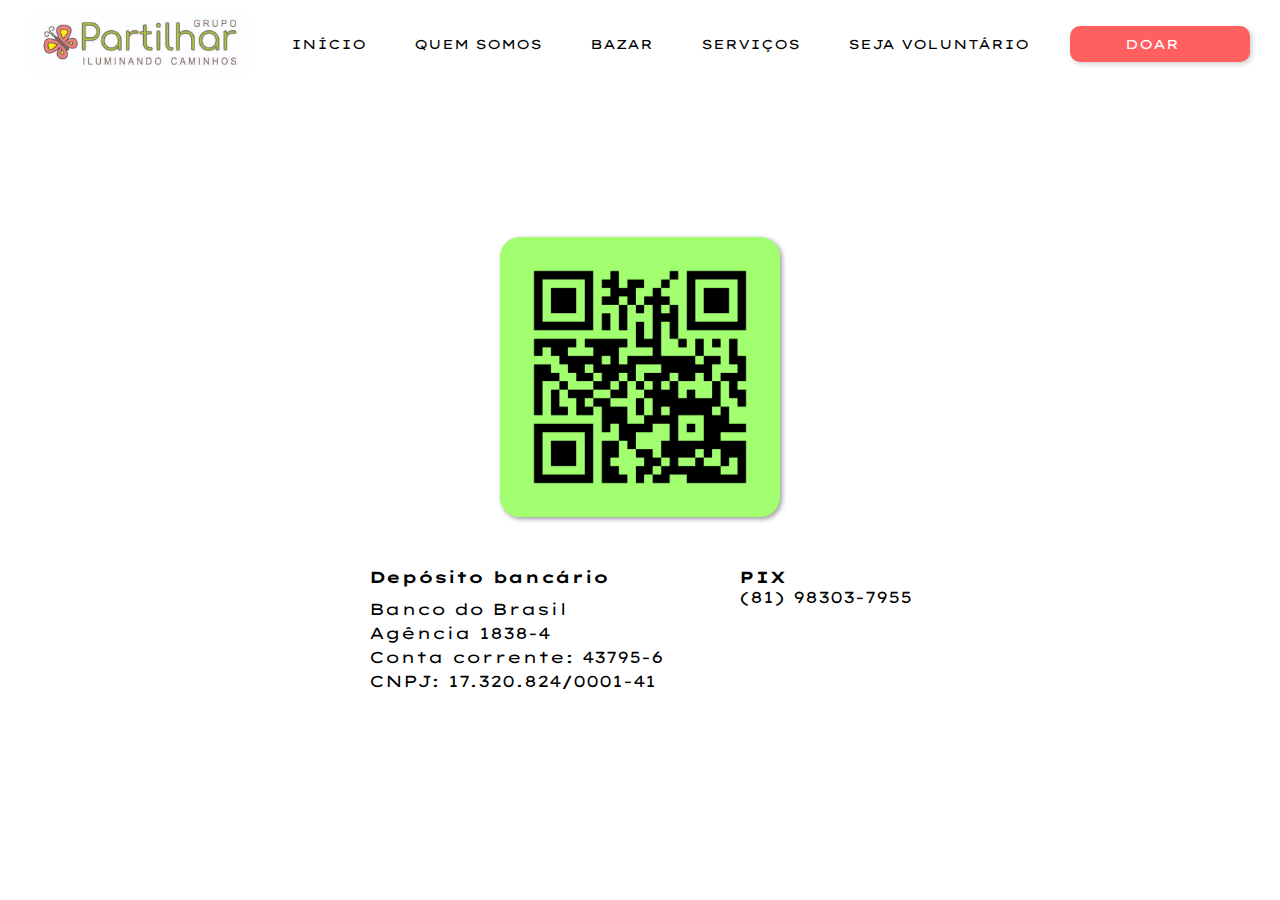
<file: doar/doar.html>
<!DOCTYPE html>
<html lang="pt-br">
<head>
    <meta charset="UTF-8">
    <meta name="viewport" content="width=device-width, initial-scale=1.0">
    <link rel="stylesheet" href="https://cdnjs.cloudflare.com/ajax/libs/font-awesome/6.6.0/css/all.min.css" integrity="sha512-Kc323vGBEqzTmouAECnVceyQqyqdsSiqLQISBL29aUW4U/M7pSPA/gEUZQqv1cwx4OnYxTxve5UMg5GT6L4JJg==" crossorigin="anonymous" referrerpolicy="no-referrer" />
    <link rel="stylesheet" href="doar.css">
    <title>Partilhar - Doar</title>
</head>
<body>
    <header>
        <div class="header-conteiner">

            <div>
                <img src="./imgs/LOGOMARCA p.jpg" alt="">
            </div>

            <nav>
                <ul>
                    <li>
                        <a href="../index.html">INÍCIO</a>
                    </li>
                    <li>
                       <a href="../quem-somos/quem-somos.html">QUEM SOMOS</a>
                    </li>
                    <li>
                        <a href="../bazar/bazar.html">BAZAR</a>
                    </li>
                    <li>
                        <a href="../servicos/servicos.html">SERVIÇOS</a>
                    </li>
                    <li>
                        <a href="../sejavoluntario/sejavoluntario.html">SEJA VOLUNTÁRIO</a>
                    </li>
                </ul>
            </nav>

            <a href="" class="bt-header">DOAR <i class="fa-solid fa-hand-holding-heart" style="color: #ffffff;"></i></a>


        </div>

    </header>

    <main>

        <div class="qrcode">
            <img src="./imgs/R.png" alt="">
        </div>

        <div class="chavespix">

            <div class="dadosbancarios">
                <p>
                    <i class="fa-solid fa-building-columns"></i> Depósito bancário
                </p>
        
                <span>
                    Banco do Brasil <br>
                    Agência 1838-4 <br>
                    Conta corrente: 43795-6 <br>
                    CNPJ: 17.320.824/0001-41 
                </span>
            

            </div>

            <div class="pix">
                <p>
                    <i class="fa-brands fa-pix"></i>     PIX 
                </p>

                <span>
                    (81) 98303-7955
                </span>
            </div>


        </div>

    </main>
</file>
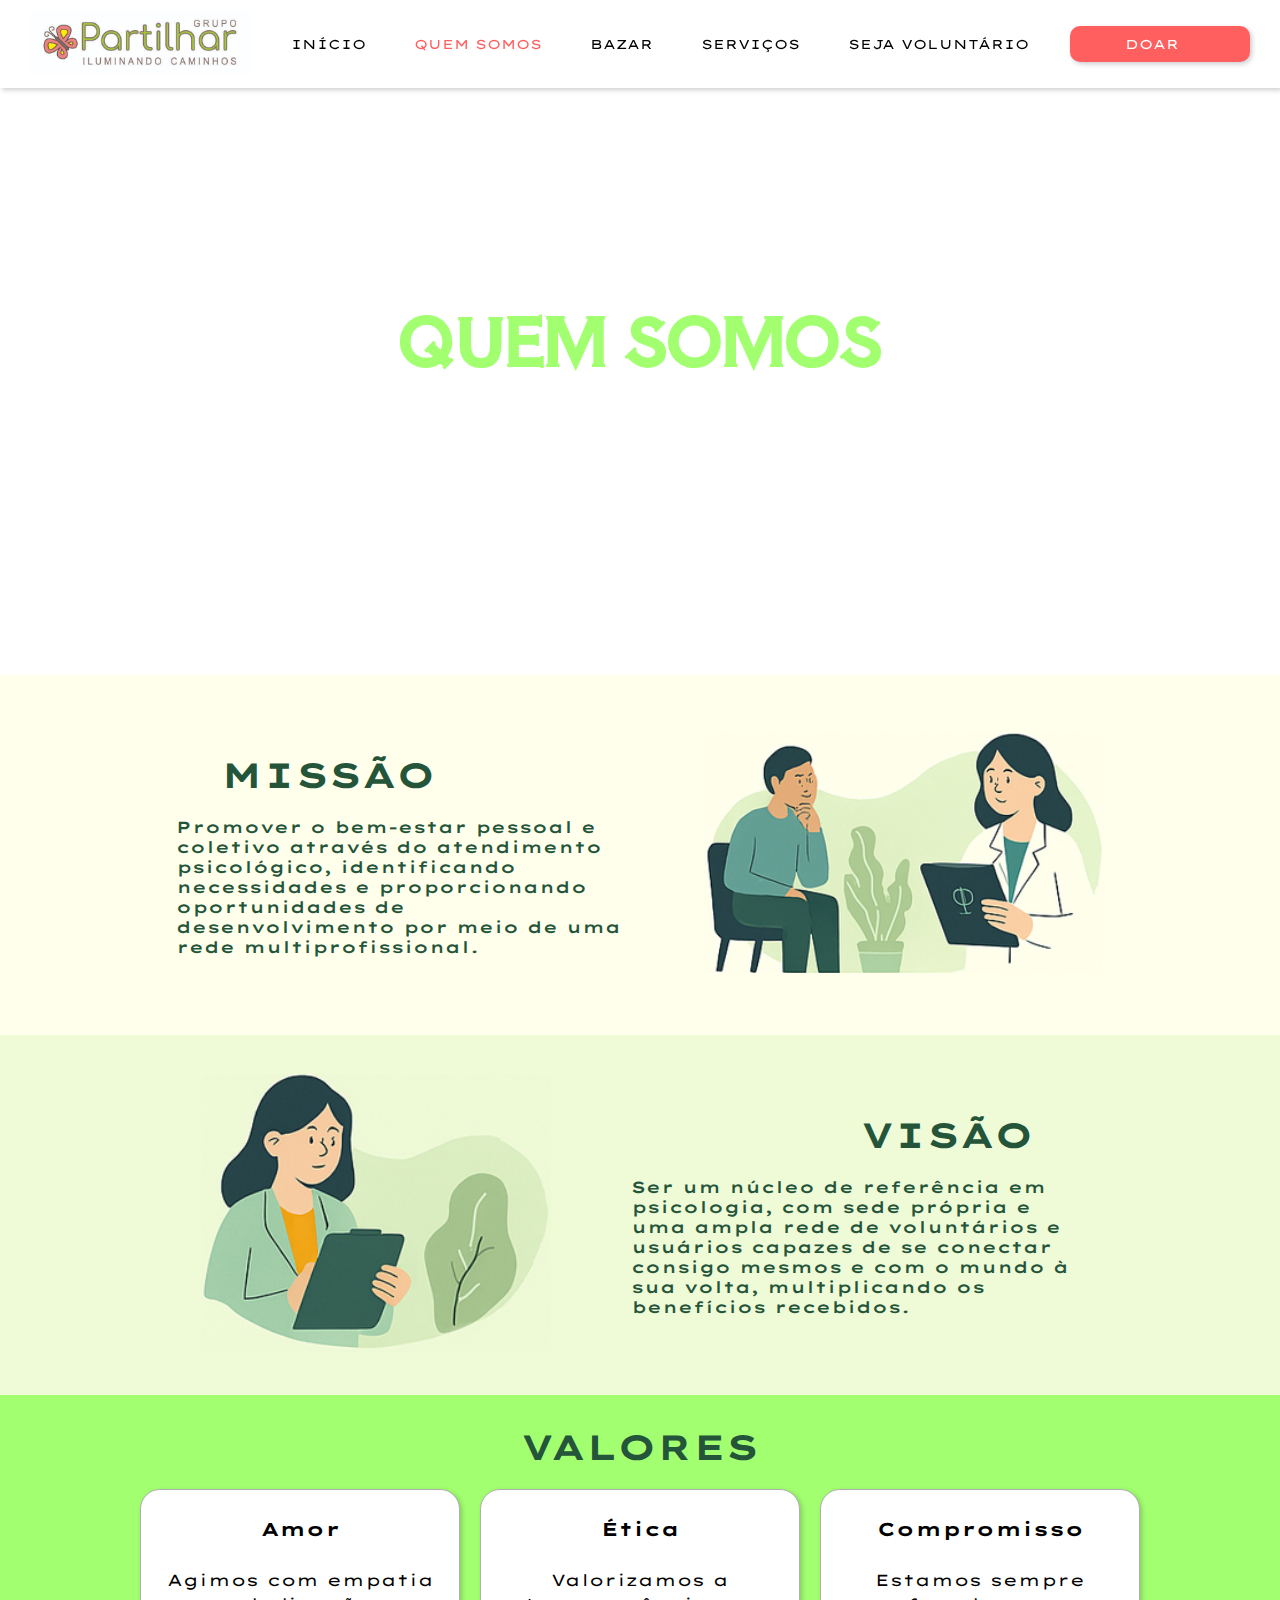
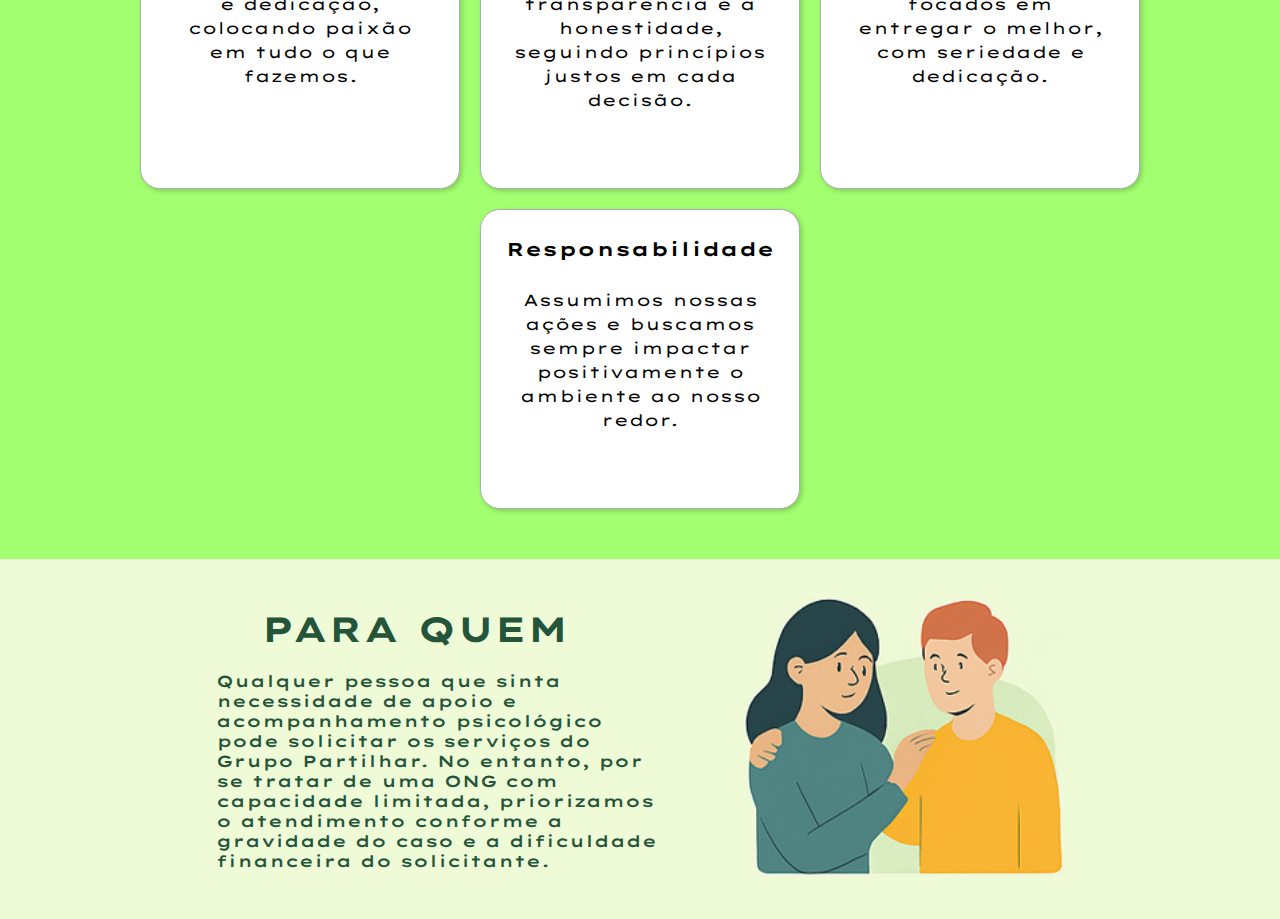
<file: quem-somos/quem-somos.html>
<!DOCTYPE html>
<html lang="pt-br">
<head>
    <meta charset="UTF-8">
    <meta name="viewport" content="width=device-width, initial-scale=1.0">
    <link rel="stylesheet" href="https://cdnjs.cloudflare.com/ajax/libs/font-awesome/6.6.0/css/all.min.css" integrity="sha512-Kc323vGBEqzTmouAECnVceyQqyqdsSiqLQISBL29aUW4U/M7pSPA/gEUZQqv1cwx4OnYxTxve5UMg5GT6L4JJg==" crossorigin="anonymous" referrerpolicy="no-referrer" />
    <link rel="stylesheet" href="quem-somos.css">
    <title>Partilhar - Quem somos</title>
</head>
<body>
    <header>
        <div class="header-conteiner">

            <div>
                <img src="./imgs/LOGOMARCA p.jpg" alt="">
            </div>

            <nav>
                <ul>
                    <li>
                        <a href="../index.html">INÍCIO</a>
                    </li>
                    <li>
                       <a href=""><span class="cor-destaque-nav">QUEM SOMOS</span></a>
                    </li>
                    <li>
                        <a href="../bazar/bazar.html">BAZAR</a>
                    </li>
                    <li>
                        <a href="../servicos/servicos.html">SERVIÇOS</a>
                    </li>
                    <li>
                        <a href="../sejavoluntario/sejavoluntario.html">SEJA VOLUNTÁRIO</a>
                    </li>
                </ul>
            </nav>

            <a href="" class="bt-header">DOAR <i class="fa-solid fa-hand-holding-heart" style="color: #ffffff;"></i></a>


        </div>
        </header>

        <section class="quemsomos-inicio">
            <h3>
                QUEM SOMOS
            </h3>
        </section>

        <main>
            <section class="missao">
                <div class="missao-texto">
                    <h3>
                        MISSÃO
                    </h3>
                    <p>
                        Promover o bem-estar pessoal e coletivo através do atendimento psicológico, 
                        identificando necessidades e proporcionando oportunidades de desenvolvimento 
                        por meio de uma rede multiprofissional.
                    </p>
                </div>
                <div class="missao-img">
                    <img src="./imgs/img-missao.png" alt="">
                </div>
            </section>

            <section class="visao">
                <div class="visao-img">
                    <img src="./imgs/img-visao.png" alt="">
                </div>
                <div class="visao-texto">
                    <h3>
                        VISÃO
                    </h3>
                    <p>
                        Ser um núcleo de referência em psicologia, com sede própria e uma ampla rede 
                        de voluntários e usuários capazes de se conectar consigo mesmos e com o mundo 
                        à sua volta, multiplicando os benefícios recebidos.
                    </p>
                </div>

            </section>

            
            <section class="valores">
                <h3 class="titulo-valores">
                    VALORES
                 </h3>
                <div class="valores-conteiner">

                    <div class="valoresCard">


                        <div class="valor-texto">
                            <i class="fa-solid fa-heart"></i>
                            <h3>
                                Amor
                            </h3>

                            <p>
                                Agimos com empatia e dedicação, colocando 
                                paixão em tudo o que fazemos.
                            </p>

                        </div>
                    </div>

                    
                    <div class="valoresCard">


                        <div class="valor-texto">
                            <i class="fa-solid fa-hand-holding-heart"></i>
                            <h3>
                                Ética
                            </h3>

                            <p>
                                Valorizamos a transparência e a honestidade, 
                                seguindo princípios justos em cada decisão.
                            </p>

                        </div>
                    </div>

                    <div class="valoresCard">


                        <div class="valor-texto">
                            <i class="fa-solid fa-handshake"></i>
                            <h3>
                                Compromisso
                            </h3>

                            <p>
                                Estamos sempre focados em entregar o melhor, 
                                com seriedade e dedicação.
                            </p>

                        </div>
                    </div>

                    <div class="valoresCard">


                        <div class="valor-texto">
                            <i class="fa-solid fa-users"></i>
                            <h3>
                                Responsabilidade
                            </h3>

                            <p>
                                Assumimos nossas ações e buscamos 
                                sempre impactar positivamente o ambiente 
                                ao nosso redor.
                            </p>

                        </div>
                    </div>


                </div>

            </section>

            <section class="paraquem">
                <div class="paraquem-texto">
                    <h3>
                        PARA QUEM
                    </h3>
                    <p>
                        Qualquer pessoa que sinta necessidade de apoio e acompanhamento 
                        psicológico pode solicitar os serviços do Grupo Partilhar. 
                        No entanto, por se tratar de uma ONG com capacidade 
                        limitada, priorizamos o atendimento conforme a gravidade do caso 
                        e a dificuldade financeira do solicitante.
                    </p>
                </div>
                <div class="paraquem-img">
                    <img src="./imgs/paraquem-img.png" alt="">
                </div>
            </section>


        </main>
</file>
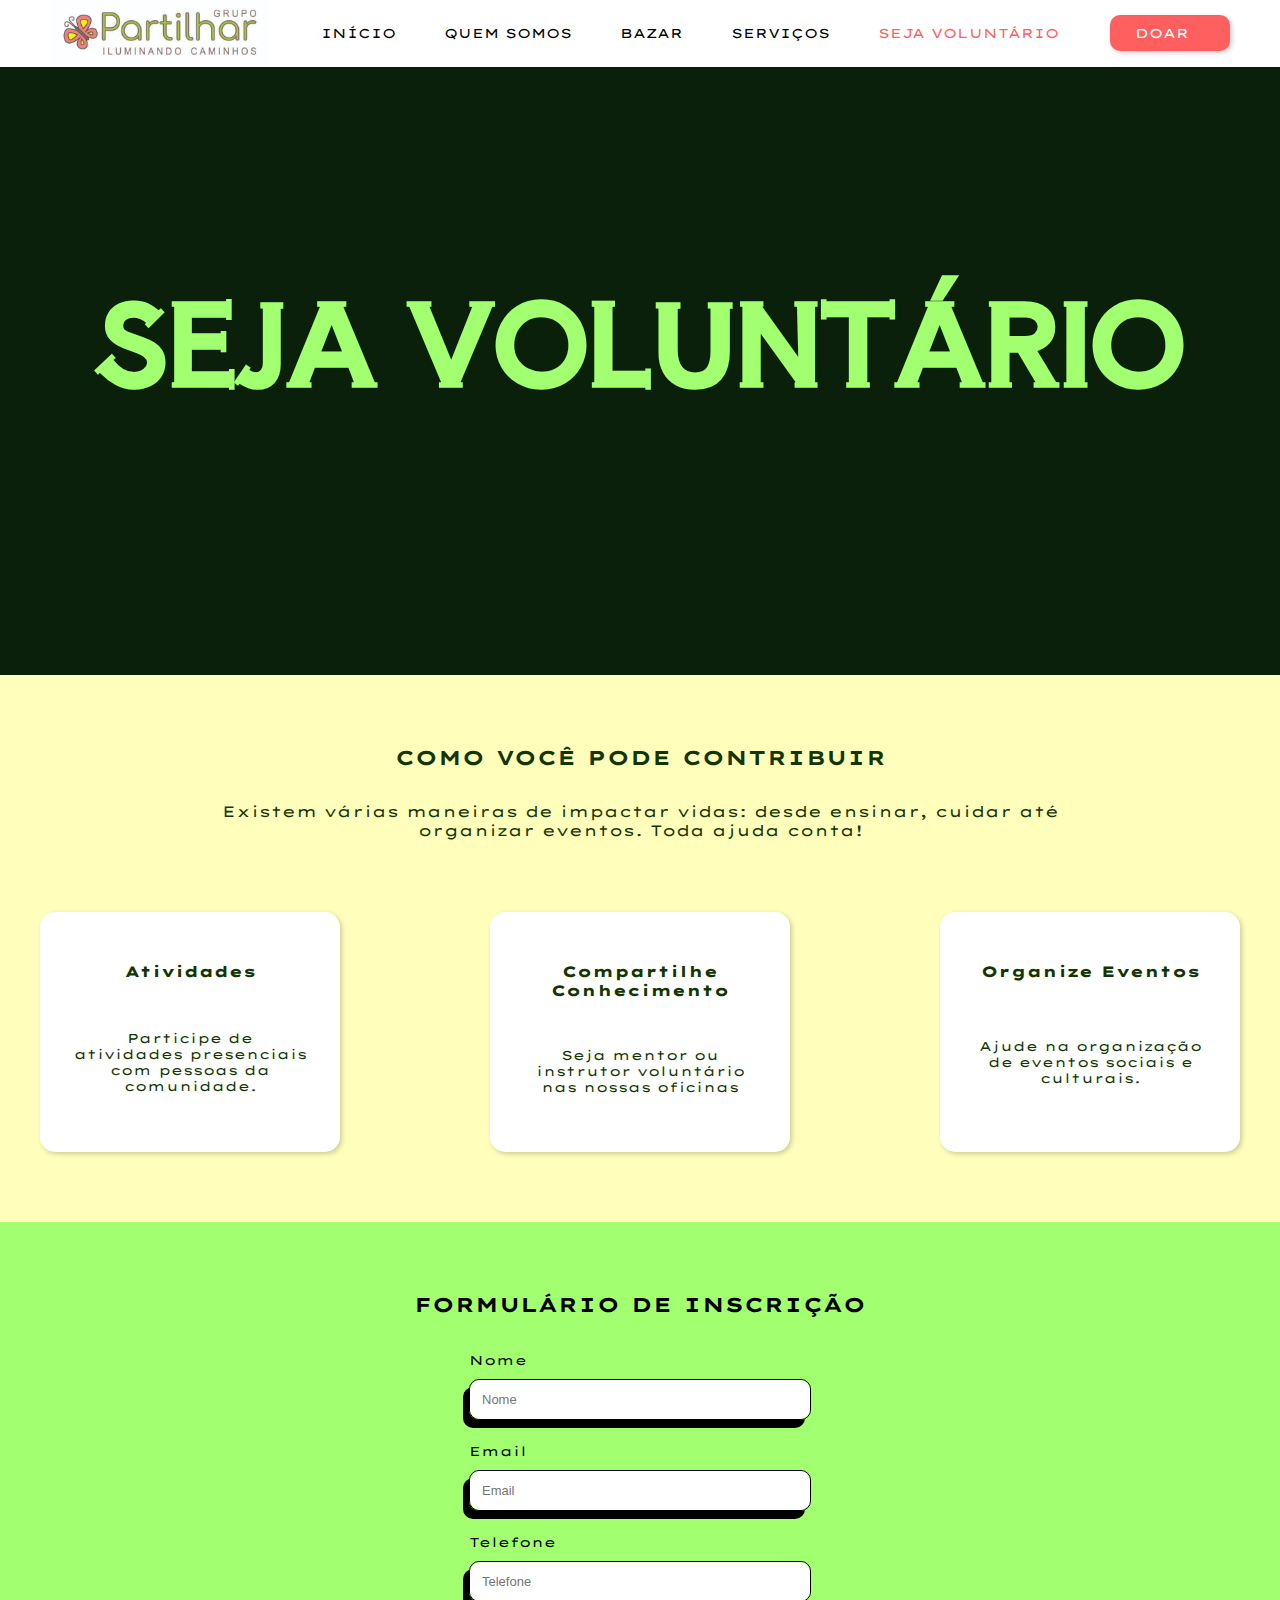
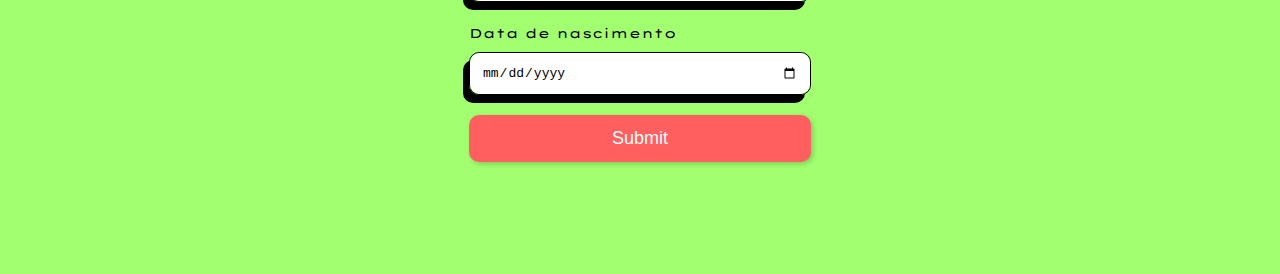
<file: sejavoluntario/sejavoluntario.html>
<!DOCTYPE html>
<html lang="pt-br">
<head>
    <meta charset="UTF-8">
    <meta name="viewport" content="width=device-width, initial-scale=1.0">
    <link rel="stylesheet" href="https://cdnjs.cloudflare.com/ajax/libs/font-awesome/6.6.0/css/all.min.css" integrity="sha512-Kc323vGBEqzTmouAECnVceyQqyqdsSiqLQISBL29aUW4U/M7pSPA/gEUZQqv1cwx4OnYxTxve5UMg5GT6L4JJg==" crossorigin="anonymous" referrerpolicy="no-referrer" />
    <link rel="stylesheet" href="sejavoluntario.css">
    <title>Partilhar - Seja Voluntário</title>
</head>
<body>
    <header>
        <div class="header-conteiner">

            <div>
                <img src="./imgs/LOGOMARCA p.jpg" alt="">
            </div>

            <nav>
                <ul>
                    <li>
                        <a href="../index.html">INÍCIO</a>
                    </li>
                    <li>
                       <a href="../quem-somos/quem-somos.html">QUEM SOMOS</a>
                    </li>
                    <li>
                        <a href="../bazar/bazar.html">BAZAR</a>
                    </li>
                    <li>
                        <a href="../servicos/servicos.html">SERVIÇOS</a>
                    </li>
                    <li>
                        <a href=""><span class="cor-destaque-nav">SEJA VOLUNTÁRIO</span></a>
                    </li>
                </ul>
            </nav>

            <a href="" class="bt-header">DOAR <i class="fa-solid fa-hand-holding-heart" style="color: #ffffff;"></i></a>


        </div>
    </header>


    <section class="inicio-sejav">
        <h1>
            SEJA VOLUNTÁRIO	
        </h1>
    </section>

    <main>
        <div class="comocontribuir">

            <h3>
                COMO VOCÊ PODE CONTRIBUIR
            </h3>

            <p class="texto-contribuir">
                Existem várias maneiras de impactar vidas: desde ensinar, cuidar até organizar eventos. Toda ajuda conta!
            </p>


            <div class="contribuicoes">


                <div class="card-contribuir">
                    <i class="fas fa-hands-helping"></i>
                    <h4>
                        Atividades
                    </h4>

                    <p>
                        Participe de atividades presenciais com pessoas da comunidade.
                    </p>

                </div>

                <div class="card-contribuir">
                    <i class="fas fa-lightbulb"></i>
                    <h4>
                        Compartilhe Conhecimento
                    </h4>

                    <p>
                        Seja mentor ou instrutor voluntário nas nossas oficinas
                    </p>

                </div>

                <div class="card-contribuir">
                    <i class="fas fa-users"></i>
                    <h4>
                        Organize Eventos
                    </h4>

                    <p>
                        Ajude na organização de eventos sociais e culturais.
                    </p>

                </div>

            </div>

        </div>
    </main>


    <section>

        <div class="form-voluntario">
            <h3>
                FORMULÁRIO DE INSCRIÇÃO
            </h3>

            <form action="" id="form">

                <label for="nome">Nome</label>
                <div class="nome-form-voluntario">
                    <input type="text"  name="nome" id="nome" placeholder="Nome" required >
                </div>

                
                <label for="email">Email</label>
                <div class="nome-form-voluntario">
                    <input type="text" name="email" id="email" placeholder="Email" required >

                </div>

                <label for="telefone">Telefone</label>
                <div class="nome-form-voluntario">
                    <input type="number" name="telefone" id="telefone" placeholder="Telefone" required >
                </div>

                <label for="dnascimento">Data de nascimento</label>
                <div class="nome-form-voluntario">
                    <input type="date" name="dnascimento" id="nascimento" required >
                </div>

                <input type="submit">


            </form>
            <p id="resultado" style="margin-top: 10px;"></p>
        </div>

    </section>

    <script src="form.js"></script>
</body>
</html>
</file>
<file: doar/doar.css>
@import url('https://fonts.googleapis.com/css2?family=Aoboshi+One&family=Inter:ital,opsz,wght@0,14..32,100..900;1,14..32,100..900&family=Lexend+Zetta:wght@100..900&family=Lexend:wght@100..900&family=Poppins:ital,wght@0,100;0,200;0,300;0,400;0,500;0,600;0,700;0,800;0,900;1,100;1,200;1,300;1,400;1,500;1,600;1,700;1,800;1,900&display=swap');
*{
    margin: 0;
    padding: 0;
    box-sizing: border-box;
    
}

a{
    text-decoration: none;
    color: black;
}

.cor-destaque-nav{
    color: #FF5F5F;
}

body{
    font-family: "Lexend Zetta", sans-serif;
}

header{
    width: 100%;
    position: fixed;
    z-index: 9999;
    background-color: #fff;
}

.header-conteiner{
    display: flex;
    align-items: center;
    justify-content: space-around;
    padding: 10px;

    & img{
        width: 220px;
    }
}

nav ul{
    display: flex;
    gap: 3rem;
    & li{
        list-style: none;

        font-size: 13px;

        & a{
            transition: 0.3s ease;
        }

        & a:hover{
            border-bottom: 3px solid #FF5F5F;
        }
    }
}

.bt-header{
    background-color: #FF5F5F;
    padding: 10px;
    width: 180px;
    text-align: center;
    color: #fff;
    cursor: pointer;
    border-radius: 10px;
    box-shadow: 2px 2px 5px rgba(0, 0, 0, 0.2);
    font-size: 13px;
    transition: background-color 0.3s ease-in-out;

    & i{
        margin-left: 15px;
    }
}

.bt-header:hover{
    background-color: #fa4747;
}

main{
    height: 100vh;
    display: flex;
    align-items: center;
    justify-content: center;
    flex-direction: column;


    & .qrcode{
        width: 280px;
        height: 280px;
        background-color: #A2FF70;
        border-radius: 20px;
        box-shadow: 2px 2px 5px rgba(0, 0, 0, 0.4);
        margin: 50px 0;
        text-align: center;

        & img{
            width: 280px;
        }

    }
}

.chavespix{
    display: flex;
    width:70%;
    gap: 20px;
    justify-content: center;
}   


.dadosbancarios{
    width: 350px;

    & p{
        margin-bottom: 10px;
        font-weight: bold;
    }

    & span{
        line-height: 1.5;
    }

}

.pix{
    & p{
        font-weight: bold;
        margin-bottom: 10px;
    }
}
</file>
<file: quem-somos/quem-somos.css>
@import url('https://fonts.googleapis.com/css2?family=Aoboshi+One&family=Inter:ital,opsz,wght@0,14..32,100..900;1,14..32,100..900&family=Lexend+Zetta:wght@100..900&family=Lexend:wght@100..900&family=Poppins:ital,wght@0,100;0,200;0,300;0,400;0,500;0,600;0,700;0,800;0,900;1,100;1,200;1,300;1,400;1,500;1,600;1,700;1,800;1,900&display=swap');
*{
    margin: 0;
    padding: 0;
    box-sizing: border-box;
    
}

a{
    text-decoration: none;
    color: black;
}

.cor-destaque-nav{
    color: #FF5F5F;
}

body{
    font-family: "Lexend Zetta", sans-serif;
}

header{
    width: 100%;
    position: fixed;
    z-index: 9999;
    background-color: #fff;
    box-shadow: 2px 2px 5px rgba(0, 0, 0, 0.2);
}

.header-conteiner{
    display: flex;
    align-items: center;
    justify-content: space-around;
    padding: 10px;

    & img{
        width: 220px;
    }
}

nav ul{
    display: flex;
    gap: 3rem;
    & li{
        list-style: none;

        font-size: 13px;

        & a{
            transition: 0.3s ease;
        }

        & a:hover{
            border-bottom: 3px solid #FF5F5F;
        }
    }
}

.bt-header{
    background-color: #FF5F5F;
    padding: 10px;
    width: 180px;
    text-align: center;
    color: #fff;
    cursor: pointer;
    border-radius: 10px;
    box-shadow: 2px 2px 5px rgba(0, 0, 0, 0.2);
    font-size: 13px;
    transition: background-color 0.3s ease-in-out;

    & i{
        margin-left: 15px;
    }
}

.bt-header:hover{
    background-color: #fa4747;
}

.quemsomos-inicio{
    background-image: url(https://partilhar.org.br/wp-content/uploads/2017/06/capa-1-como-ajudar-2.jpg);
    background-position: center;
    background-size: cover;
    min-height: 75vh;
    display: flex;
    justify-content: center;
    align-items: center;
    font-size: 55px;
    font-family: "Aoboshi One", serif;
    color: #A2FF70;
}

main{
    display: flex;
    flex-direction: column;
    align-items: center;
}

.missao{
    min-height: 40vh;
    display: flex;
    background-color: #ffffec;
    align-items: center;
    justify-content: center;
    gap: 5rem;

    & .missao-texto{
        display: flex;
        flex-direction: column;
        width: 35%;
        color: #24553a;
        h3{
            font-size: 35px;
            margin-bottom: 20px;
            font-weight: bold;
            margin-left: 10%;
        }

        & p{
            font-weight: 600;
        }

    }

    & .missao-img{
        & img{
            width: 400px;
        }
    }

}
.visao{
    min-height: 40vh;
    display: flex;
    background-color: #effad7;
    align-items: center;
    justify-content: center;
    gap: 5rem;

    & .visao-texto{
        display: flex;
        flex-direction: column;
        width: 35%;
        color: #24553a;
        h3{
            font-size: 35px;
            margin-bottom: 20px;
            font-weight: bold;
            text-align: end;
            margin-right: 10%;
        }

        & p{
            font-weight: 600;
        }

    }

    & .visao-img{
        & img{
            width: 350px;
        }
    }

}

.valores{
    background-color: #A2FF70;
    width: 100%;
    text-align: center;
    padding: 30px;

    & .titulo-valores{
        color: #24553a;
        font-size: 35px;
        font-weight: bold;
    }

}

.valores-conteiner{
    display: flex;
    background-color: #A2FF70;
    min-height: 45vh;
    align-items: center;
    justify-content: center;
    gap: 20px;
    width: 100%;
    padding: 20px;
    flex-wrap: wrap; 
}

.valoresCard{
    background-color: #fff;
    width: 320px;
    height: 300px;
    padding: 25px;
    text-align: center;
    line-height: 1.5;
    border-radius: 20px;
    box-shadow: 2px 2px 5px rgba(0, 0, 0, 0.2);
    border: 1px solid #afafaf;
    transition: transform 0.3s ease, box-shadow 0.3s ease;
    cursor: pointer;

    &:hover {
        transform: translateY(-5px);
        box-shadow: 4px 8px 15px rgba(0, 0, 0, 0.2);
    }

    & h3{
        margin-bottom: 25px;
    }

    & i{
        font-size: 30px;
        margin-bottom: 20px;
    }

}

.paraquem{
    min-height: 40vh;
    display: flex;
    background-color: #effad7;
    align-items: center;
    justify-content: center;
    gap: 5rem;

    & .paraquem-texto{
        display: flex;
        flex-direction: column;
        width: 35%;
        color: #24553a;
        h3{
            font-size: 35px;
            margin-bottom: 20px;
            font-weight: bold;
            margin-left: 10%;
        }

        & p{
            font-weight: 600;
        }

    }

    & .paraquem-img{
        & img{
            width: 320px;
        }
    }

}
</file>
<file: sejavoluntario/sejavoluntario.css>
@import url('https://fonts.googleapis.com/css2?family=Aoboshi+One&family=Inter:ital,opsz,wght@0,14..32,100..900;1,14..32,100..900&family=Lexend+Zetta:wght@100..900&family=Lexend:wght@100..900&family=Poppins:ital,wght@0,100;0,200;0,300;0,400;0,500;0,600;0,700;0,800;0,900;1,100;1,200;1,300;1,400;1,500;1,600;1,700;1,800;1,900&display=swap');
*{
    margin: 0;
    padding: 0;
    box-sizing: border-box;
    
}

a{
    text-decoration: none;
    color: black;
}

.cor-destaque-nav{
    color: #FF5F5F;
}

body{
    font-family: "Lexend Zetta", sans-serif;
}

header{
    width: 100%;
    position: fixed;
    z-index: 9999;
    background-color: #fff;
}

.header-conteiner{
    display: flex;
    align-items: center;
    justify-content: space-around;
    padding: 10px;

    & img{
        width: 220px;
    }
}

nav ul{
    display: flex;
    gap: 3rem;
    & li{
        list-style: none;

        font-size: 13px;

        & a{
            transition: 0.3s ease;
        }

        & a:hover{
            border-bottom: 3px solid #FF5F5F;
        }
    }
}

.bt-header{
    background-color: #FF5F5F;
    padding: 10px;
    width: 180px;
    text-align: center;
    color: #fff;
    cursor: pointer;
    border-radius: 10px;
    box-shadow: 2px 2px 5px rgba(0, 0, 0, 0.2);
    font-size: 13px;
    transition: background-color 0.3s ease-in-out;

    & i{
        margin-left: 15px;
    }
}

.bt-header:hover{
    background-color: #fa4747;
}


.inicio-sejav{
    min-height: 75vh;
    background-color: rgb(11, 32, 11);
    position: relative;
    z-index: 1;
    text-align: center;
    overflow: hidden;
    display: flex;
    justify-content: center;
    align-items: center;
    font-family: "Aoboshi One", serif;
    font-size: 55px;
    color: #A2FF70;
}

.inicio-sejav::before{
    content: "";
    position: absolute;
    inset: 0;
    background-image: url(https://images.pexels.com/photos/6646916/pexels-photo-6646916.jpeg);
    background-size: cover;
    background-position: center;
    opacity: 0.6;
    z-index: -1;
}

.comocontribuir{
    background-color: #ffff0044;
    min-height: 60vh;
    display: flex;
    flex-direction: column;
    align-items: center;
    padding: 70px 0;
    gap: 2rem;
    color: #133600;
    

    & h3{
        font-size: 20px;
        font-weight: 700;
        text-align: center;
    }

    & .texto-contribuir{
        font-size: 15px;
        margin-bottom: 40px;
        max-width: 70%;
        text-align: center;
    }
}

.contribuicoes{
    display: flex;
    width: 100%;
    justify-content: center;
    gap: 150px;
    flex-wrap: wrap;
    align-items: stretch
    
}

.card-contribuir{
    background-color: #fff;
    display: flex;
    flex-direction: column;
    text-align: center;
    padding: 30px;
    gap: 20px;
    max-width: 300px;
    height: 240px;
    box-shadow: 2px 2px 5px rgba(0, 0, 0, 0.2);
    border-radius: 15px;
}

.card-contribuir h4{
    font-size: 15px;
    font-weight: 800;
}

.card-contribuir p{
    font-size: 13px;
    margin: auto;
    max-width: 250px;
}

.card-contribuir i{
    font-size: 25px;
}

.form-voluntario{
    min-height: 60vh;
    background-color: #A2FF70;
    display: flex;
    flex-direction: column;
    align-items: center;
    padding: 70px;
    gap: 2rem;

    & h3{
        font-size: 20px;
    }
}

form{
    width: 30%;
    text-align: left;

    & label{
        font-size: 13px;
    }


    & div{
        width: 100%;
        margin: 10px 0 20px 0;
        box-shadow: -6px 8px 0px black;
        border-radius: 10px;
        border: 1px solid black;

        & input{
            width: 100%;
            padding: 12px;
            border: 0;
            border-radius: 10px;
            font-size: 13px;
            outline: 0;
        }
    }

    & input[type=submit]{
        background-color: #FF5F5F;
        padding: 13px;
        font-size: 18px;
        text-align: center;
        border: 0;
        color: #fff;
        cursor: pointer;
        border-radius: 10px;
        box-shadow: 2px 2px 5px rgba(0, 0, 0, 0.2);
        width: 100%;
        transition: background-color 0.3s ease-in-out;

    }

    & input[type=submit]:hover{
        background-color: #fa4747;
    }

}

@media (max-width: 1440px) and (max-height: 900px){
    .header-conteiner{
        font-size: 15px;
        padding: 0 20px;

    }

    .bt-header{
       max-width: 150px;

    }
}

@media (max-width: 1300px) {

    .header-conteiner{
        font-size: 13px;
        padding: 0 25px;

    }

    .bt-header{
        max-width: 120px;
 
     }
}
</file>
